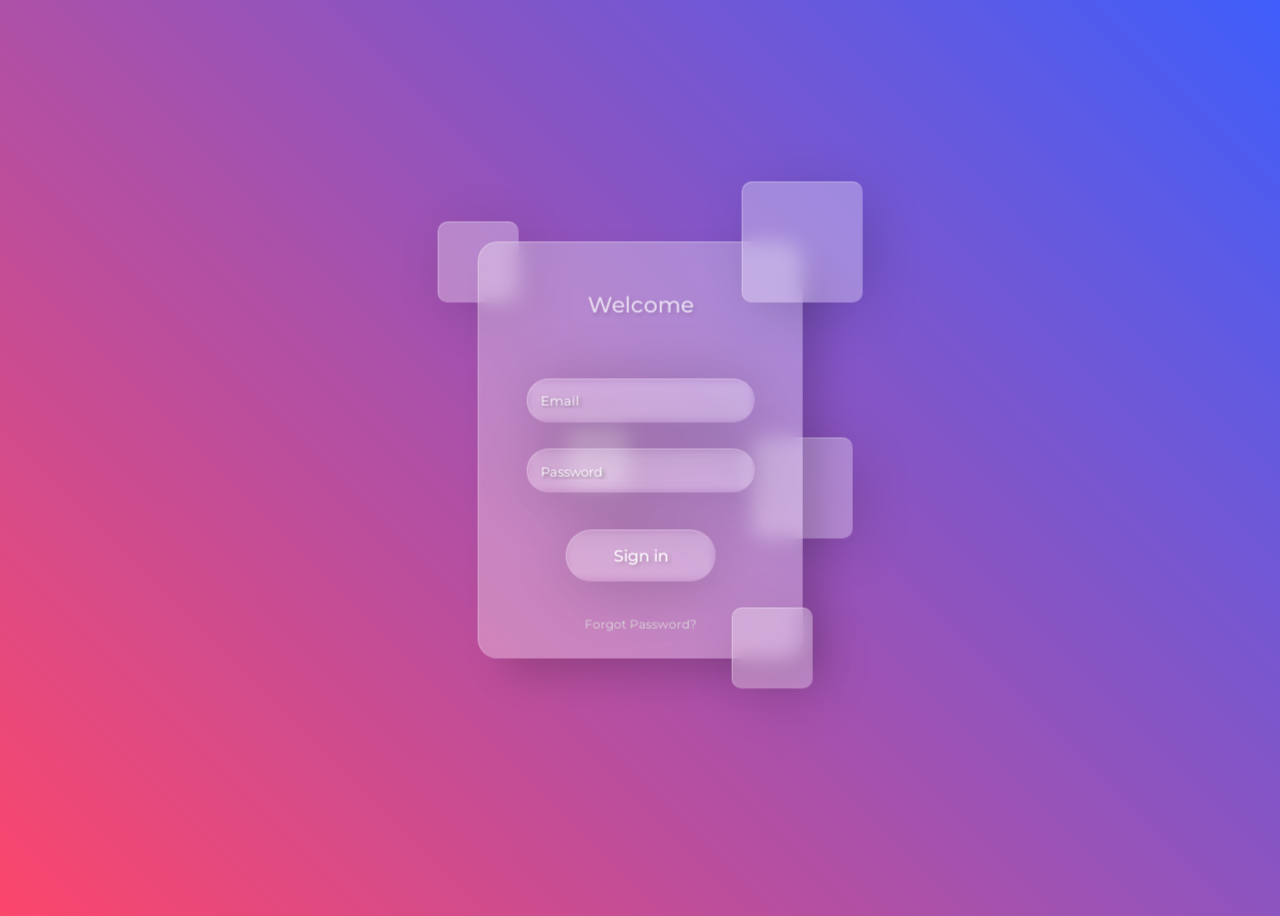
<file: qa-master/Coffee-Shop-Website-master/1/login.html>
<!DOCTYPE html>
<html lang="en">
<head>
    <meta charset="UTF-8">
    <meta name="viewport" content="width=device-width, initial-scale=1.0">
    <link rel="preconnect" href="https://fonts.gstatic.com">
<link href="https://fonts.googleapis.com/css2?family=Montserrat:wght@300;400;500&display=swap" rel="stylesheet"> 
<link rel="stylesheet" href="style.css">
    <title>Document</title>
</head>
<body>
    
<div class="container">
  <form >
    <p>Welcome</p>
    <input type="email" placeholder="Email"><br>
    <input type="password" placeholder="Password"><br>
    <a href="/Coffee-Shop-Website-master/index.html"><input type="button" value="Sign in"><br></a>
    <a href="#">Forgot Password?</a>
  </form>

  <div class="drops">
    <div class="drop drop-1"></div>
    <div class="drop drop-2"></div>
    <div class="drop drop-3"></div>
    <div class="drop drop-4"></div>
    <div class="drop drop-5"></div>
  </div>
</div>
</body>
</html>
</file>
<file: qa-master/Coffee-Shop-Website-master/1/style.css>
/* author: Shounak
https://codepen.io/dasshounak/pen/QWKKYdj */
body {
    background: linear-gradient(45deg, #FC466B, #3F5EFB);
    height: 100vh;
    font-family: "Montserrat", sans-serif;
  }
  
  .container {
    position: absolute;
    transform: translate(-50%, -50%);
    top: 50%;
    left: 50%;
  }
  
  form {
    background: rgba(255, 255, 255, 0.3);
    padding: 3em;
    height: 320px;
    border-radius: 20px;
    border-left: 1px solid rgba(255, 255, 255, 0.3);
    border-top: 1px solid rgba(255, 255, 255, 0.3);
    backdrop-filter: blur(10px);
    box-shadow: 20px 20px 40px -6px rgba(0, 0, 0, 0.2);
    text-align: center;
    position: relative;
    transition: all 0.2s ease-in-out;
  }
  form p {
    font-weight: 500;
    color: #fff;
    opacity: 0.7;
    font-size: 1.4rem;
    margin-top: 0;
    margin-bottom: 60px;
    text-shadow: 2px 2px 4px rgba(0, 0, 0, 0.2);
  }
  form a {
    text-decoration: none;
    color: #ddd;
    font-size: 12px;
  }
  form a:hover {
    text-shadow: 2px 2px 6px #00000040;
  }
  form a:active {
    text-shadow: none;
  }
  form input {
    background: transparent;
    width: 200px;
    padding: 1em;
    margin-bottom: 2em;
    border: none;
    border-left: 1px solid rgba(255, 255, 255, 0.3);
    border-top: 1px solid rgba(255, 255, 255, 0.3);
    border-radius: 5000px;
    backdrop-filter: blur(5px);
    box-shadow: 4px 4px 60px rgba(0, 0, 0, 0.2);
    color: #fff;
    font-family: Montserrat, sans-serif;
    font-weight: 500;
    transition: all 0.2s ease-in-out;
    text-shadow: 2px 2px 4px rgba(0, 0, 0, 0.2);
  }
  form input:hover {
    background: rgba(255, 255, 255, 0.1);
    box-shadow: 4px 4px 60px 8px rgba(0, 0, 0, 0.2);
  }
  form input[type=email]:focus, form input[type=password]:focus {
    background: rgba(255, 255, 255, 0.1);
    box-shadow: 4px 4px 60px 8px rgba(0, 0, 0, 0.2);
  }
  form input[type=button] {
    margin-top: 10px;
    width: 150px;
    font-size: 1rem;
  }
  form input[type=button]:hover {
    cursor: pointer;
  }
  form input[type=button]:active {
    background: rgba(255, 255, 255, 0.2);
  }
  form:hover {
    margin: 4px;
  }
  
  ::placeholder {
    font-family: Montserrat, sans-serif;
    font-weight: 400;
    color: #fff;
    text-shadow: 2px 2px 4px rgba(0, 0, 0, 0.4);
  }
  
  .drop {
    background: rgba(255, 255, 255, 0.3);
    backdrop-filter: blur(10px);
    border-radius: 10px;
    border-left: 1px solid rgba(255, 255, 255, 0.3);
    border-top: 1px solid rgba(255, 255, 255, 0.3);
    box-shadow: 10px 10px 60px -8px rgba(0, 0, 0, 0.2);
    position: absolute;
    transition: all 0.2s ease;
  }
  .drop-1 {
    height: 80px;
    width: 80px;
    top: -20px;
    left: -40px;
    z-index: -1;
  }
  .drop-2 {
    height: 80px;
    width: 80px;
    bottom: -30px;
    right: -10px;
  }
  .drop-3 {
    height: 100px;
    width: 100px;
    bottom: 120px;
    right: -50px;
    z-index: -1;
  }
  .drop-4 {
    height: 120px;
    width: 120px;
    top: -60px;
    right: -60px;
  }
  .drop-5 {
    height: 60px;
    width: 60px;
    bottom: 170px;
    left: 90px;
    z-index: -1;
  }
  
  a,
  input:focus,
  select:focus,
  textarea:focus,
  button:focus {
    outline: none;
  }
</file>
